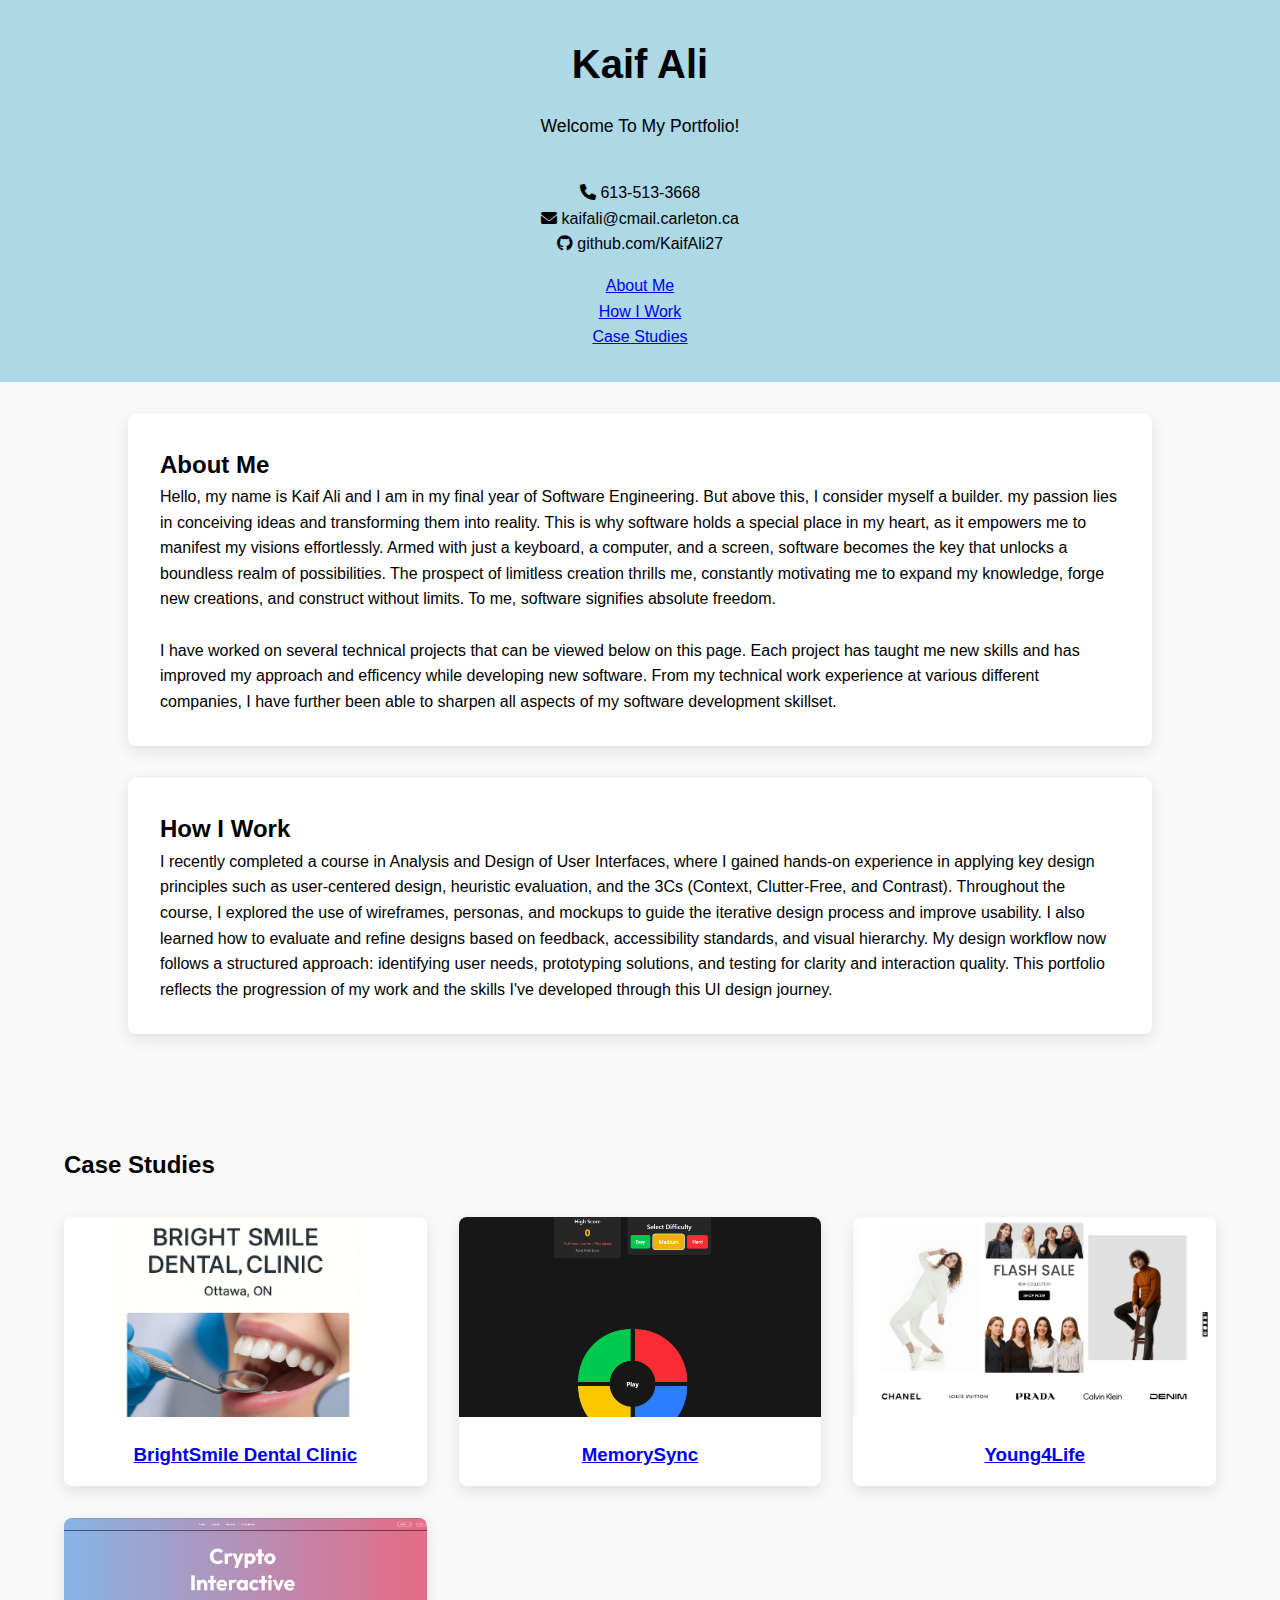
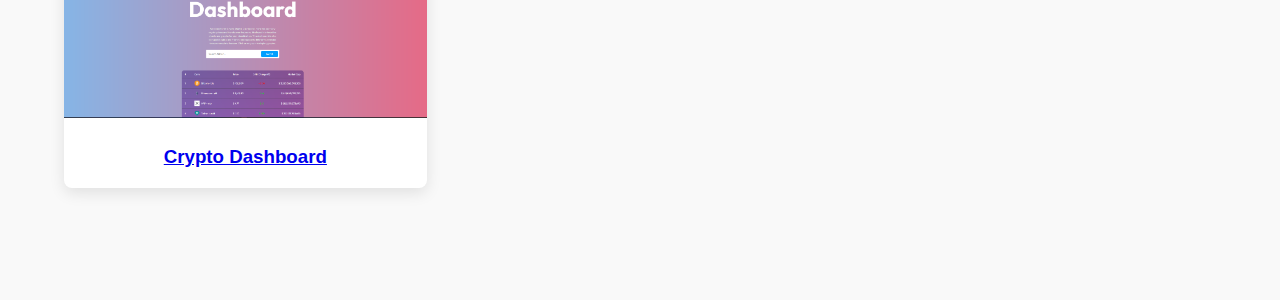
<file: index.html>
<!doctype html>
<html lang="en">
  <head>
    
    <meta charset="utf-8">
    <meta name="viewport" content="width=device-width, initial-scale=1">
    <link rel="stylesheet" href="styles.css">
    <link rel="stylesheet" href="https://cdnjs.cloudflare.com/ajax/libs/font-awesome/6.0.0/css/all.min.css">

    
    <link href="https://cdn.jsdelivr.net/npm/bootstrap@5.0.2/dist/css/bootstrap.min.css" rel="stylesheet" integrity="sha384-EVSTQN3/azprG1Anm3QDgpJLIm9Nao0Yz1ztcQTwFspd3yD65VohhpuuCOmLASjC" crossorigin="anonymous">

    <title>Portfolio</title>
  </head>
  <body>
    <header class="page-header">
        <div class="main my-5 text-center ">
        <h1>Kaif Ali</h1>
        <p class="lead">
            Welcome To My Portfolio!
        </p>
        <div class="contact-info" >
            <span><i class="fas fa-phone"></i> 613-513-3668</span><br>
            <span><i class="fas fa-envelope"></i> kaifali@cmail.carleton.ca</span><br>
            <span><i class="fab fa-github"></i> <a href = "https://github.com/KaifAli27"></a> github.com/KaifAli27</span>
        </div>
    </div>
    
    <div class="main">
        <nav>
        <ul class="nav nav-pills justify-content-center">
            <li class="nav-item">
                <a class="nav-link active" href="#about">About Me</a>
            </li>
            <li class="nav-item">
                <a class="nav-link" href="#work">How I Work</a>
            </li>
            <li class="nav-item">
                <a class="nav-link" href="#casestudys">Case Studies</a>
            </li>
            
        </ul>
        </nav>
    </div>


</header>
    
    

    <!-- Optional JavaScript; choose one of the two! -->

    <!-- Option 1: Bootstrap Bundle with Popper -->
    <script src="https://cdn.jsdelivr.net/npm/bootstrap@5.0.2/dist/js/bootstrap.bundle.min.js" integrity="sha384-MrcW6ZMFYlzcLA8Nl+NtUVF0sA7MsXsP1UyJoMp4YLEuNSfAP+JcXn/tWtIaxVXM" crossorigin="anonymous"></script>

    <!-- Option 2: Separate Popper and Bootstrap JS -->
    <!--
    <script src="https://cdn.jsdelivr.net/npm/@popperjs/core@2.9.2/dist/umd/popper.min.js" integrity="sha384-IQsoLXl5PILFhosVNubq5LC7Qb9DXgDA9i+tQ8Zj3iwWAwPtgFTxbJ8NT4GN1R8p" crossorigin="anonymous"></script>
    <script src="https://cdn.jsdelivr.net/npm/bootstrap@5.0.2/dist/js/bootstrap.min.js" integrity="sha384-cVKIPhGWiC2Al4u+LWgxfKTRIcfu0JTxR+EQDz/bgldoEyl4H0zUF0QKbrJ0EcQF" crossorigin="anonymous"></script>
    -->

    <section id="about">
        <h2>About Me</h2>
        <p>Hello, my name is Kaif Ali and I am in my final year of Software Engineering. But above this, I consider myself a builder. my passion lies in conceiving ideas and transforming them into reality. This is why software holds a special place in my heart, as it empowers me to manifest my visions effortlessly. Armed with just a keyboard, a computer, and a screen, software becomes the key that unlocks a boundless realm of possibilities. The prospect of limitless creation thrills me, constantly motivating me to expand my knowledge, forge new creations, and construct without limits. To me, software signifies absolute freedom.</p>
        <br>
        <p>I have worked on several technical projects that can be viewed below on this page. Each project has taught me new skills and has improved my approach and efficency while developing new software. From my technical work experience at various different companies, I have further been able to sharpen all aspects of my software development skillset.</p>
    </section>

    <section id="work">
        <h2>How I Work</h2>
        <p>I recently completed a course in Analysis and Design of User Interfaces, where I gained hands-on experience in applying key design principles such as user-centered design, heuristic evaluation, and the 3Cs (Context, Clutter-Free, and Contrast). Throughout the course, I explored the use of wireframes, personas, and mockups to guide the iterative design process and improve usability. I also learned how to evaluate and refine designs based on feedback, accessibility standards, and visual hierarchy. My design workflow now follows a structured approach: identifying user needs, prototyping solutions, and testing for clarity and interaction quality. This portfolio reflects the progression of my work and the skills I've developed through this UI design journey.

</p>


        
    </section>

    <section id="casestudys">
        <h2>Case Studies</h2>
        <div class="case-container">
            <div class="casestudy">
                <a href="https://brightsmile-seven.vercel.app/">
                    <img src="./images/dental clinic.png">
                    <h3>BrightSmile Dental Clinic</h3>
                </a>
            </div>
            <div class="casestudy">
                <a href="https://simon-game-myqpcasdy-kaifs-projects-12cc6dc8.vercel.app/">
                    <img src="./images/simon.png" alt="simon says game">
                    <h3>MemorySync</h3>
                </a>
            </div>
            <div class="casestudy">
                <a href="https://young4-life-ecomm.vercel.app/">
                    <img src="./images/ecom12.png" alt="E-Commerce shopping cart">
                    <h3>Young4Life</h3>
                </a>
            </div>
            <div class="casestudy">
                <a href="https://cryptodashboard-sepia.vercel.app/">
                    <img src="./images/dashboard.png" alt="dashboard">
                    <h3>Crypto Dashboard</h3>
                </a>
            </div>
        </div>
    </section>
    
    <script src="script.js"></script>
  </body>
</html>
</file>
<file: styles.css>
body {
    line-height: 1.6;
    background-color: #f9f9f9;
}

#about {
    background-color: white;
    border-radius: 8px;
    padding: 2rem;
    box-shadow: 0 5px 15px rgba(0,0,0,0.1);
    margin: 2rem 10%;
}

#work {
    background-color: white;
    border-radius: 8px;
    padding: 2rem;
    box-shadow: 0 5px 15px rgba(0,0,0,0.1);
    margin: 2rem 10%;

}

.page-header {
    background-color: #add8e6;
    color: black;
    padding: 2rem 0;
    text-align: center;
    margin-bottom: 2rem;
}
.page-header h1 {
    font-size: 2.5rem;
    margin-bottom: 1rem;
}

.page-header p {
    font-size: 1.1rem;
    margin-bottom: 1.5rem;
}

* {
    margin: 0;
    padding: 0;
    box-sizing: border-box;
    font-family: 'Segoe UI', Tahoma, Geneva, Verdana, sans-serif;
}

.case-container {
    display: grid;
    grid-template-columns: repeat(auto-fit, minmax(300px, 1fr));
    gap: 2rem;
    margin-top: 2rem;
}

.casestudy {
    background: white;
    border-radius: 8px;
    overflow: hidden;
    box-shadow: 0 5px 15px rgba(0,0,0,0.1);
    transition: transform 0.3s, box-shadow 0.3s;
}

.casestudy:hover {
    transform: translateY(-5px);
    box-shadow: 0 10px 20px rgba(0,0,0,0.15);
}

.casestudy img {
    width: 100%;
    height: 200px;
    object-fit: cover;
}

.casestudy h3 {
    padding: 1rem;
    text-align: center;
    color: var(--primary-color);
}


section {
    padding: 2rem 5%;
    margin-bottom: 5rem;
    margin-top: 5rem;

} 

.contact-info {
    padding: 1rem;
}
</file>
